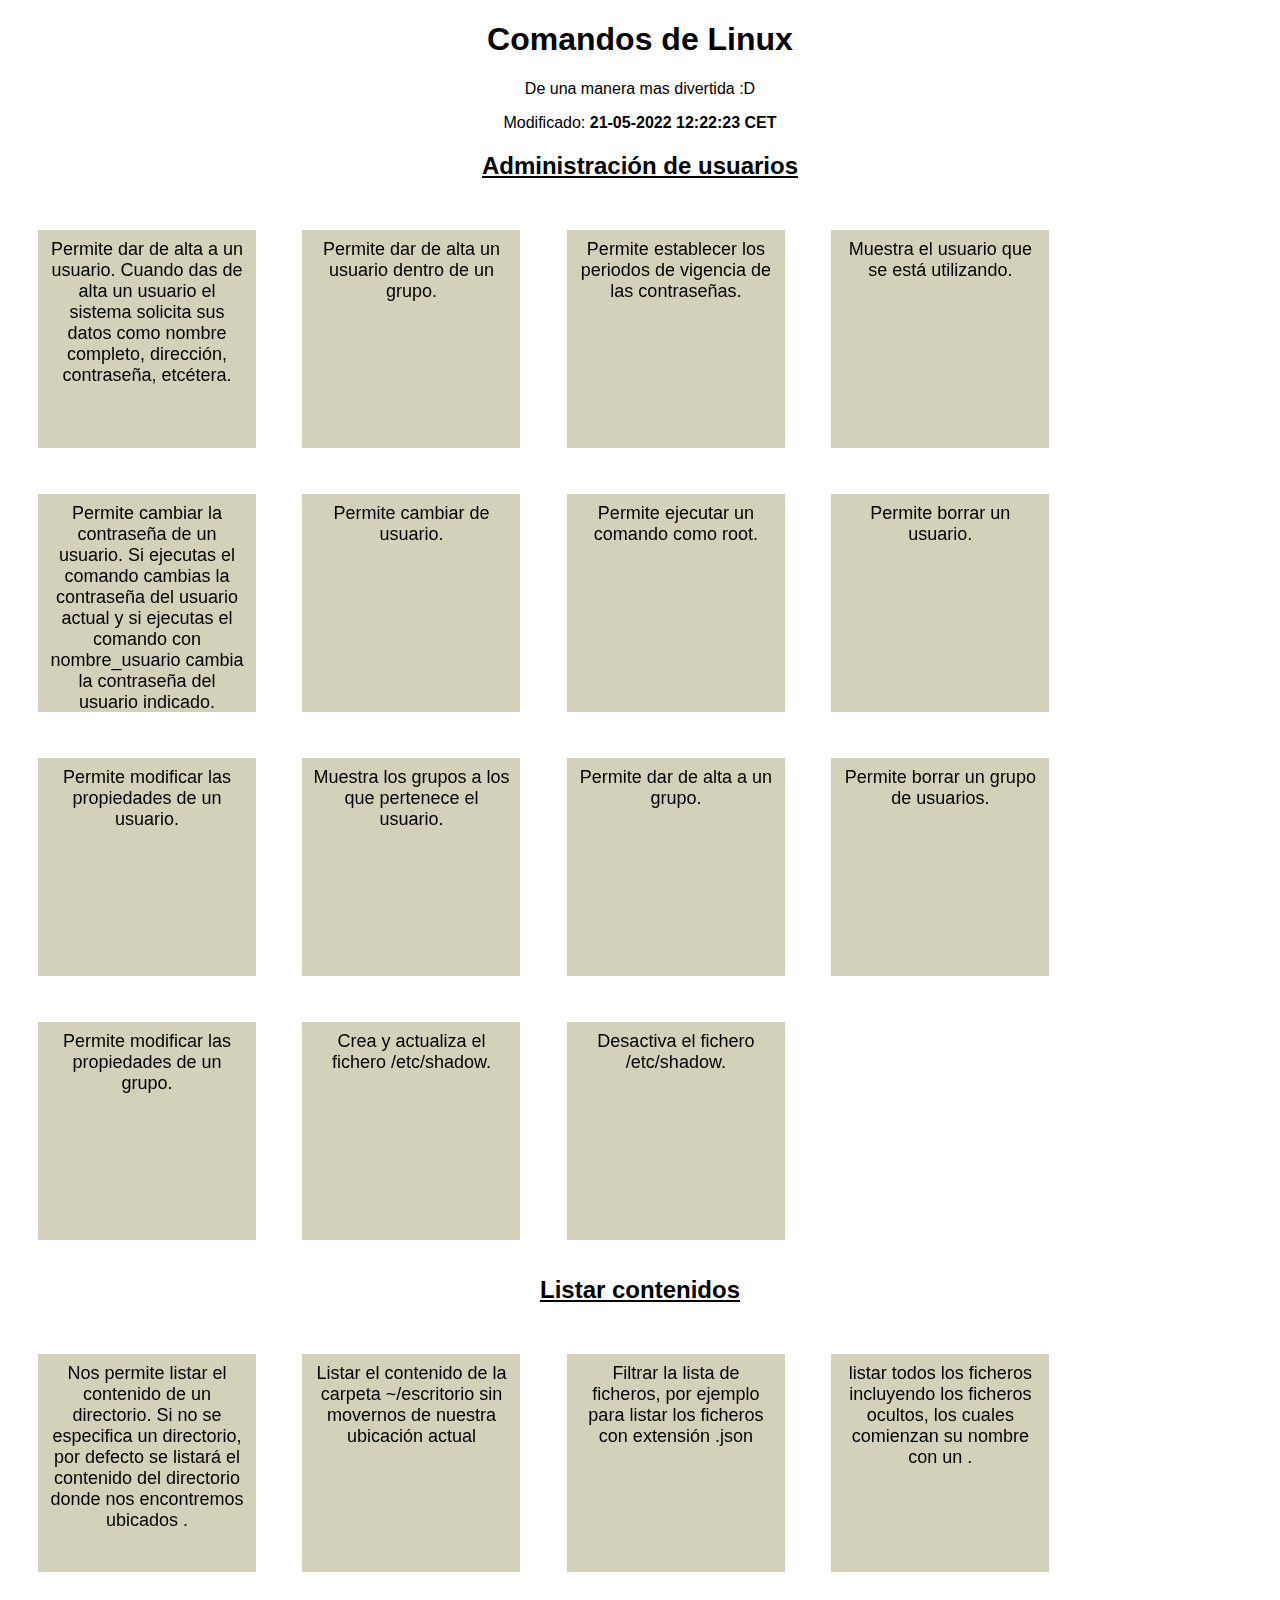
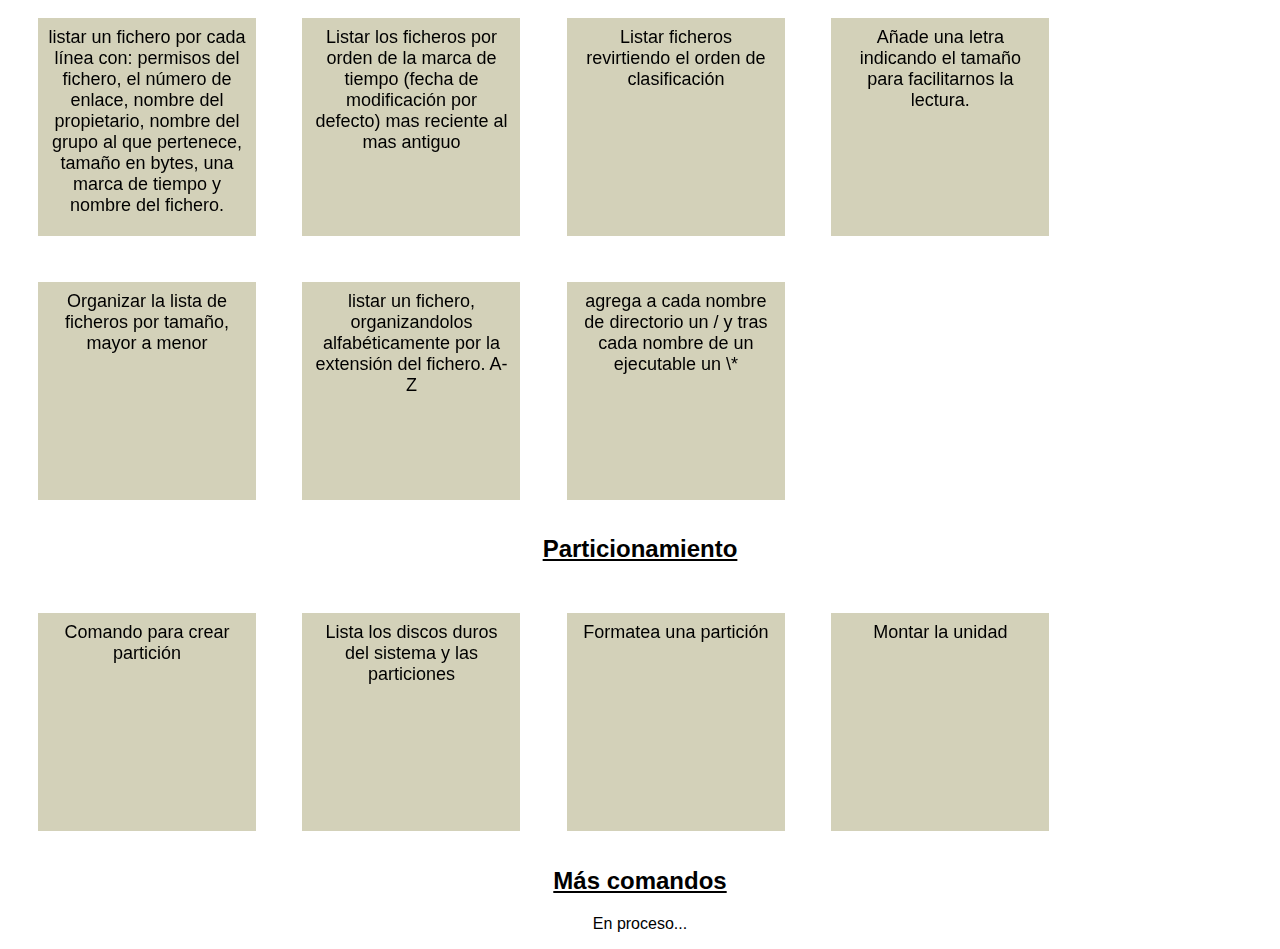
<file: docs/index.html>
<!DOCTYPE html>
<html lang="es">

<head>
  <meta charset="utf-8">
  <meta name="viewport" content="width=device-width, initial-scale=1.0">
  <meta name="author" content="Antonio Gil">
  <link href="style.css" rel="stylesheet">
  <link rel="stylesheet" href="https://maxcdn.bootstrapcdn.com/font-awesome/4.7.0/css/font-awesome.min.css" />
  <link rel="icon" type="image/x-icon" href="favicon.ico">
  <link rel="icon" type="image/x-icon" href="img/favicon.ico">
  <title>Tarjetas Linux</title>
</head>

<body>

  <h1>Comandos de <a href="https://www.muycanal.com/wp-content/uploads/2014/03/PCLinux.jpg">Linux</a></h1>
  <p>De una manera mas divertida :D</p>
  <p>Modificado: <strong>21-05-2022 12:22:23 CET</strong></p>

  <h2>Administración de usuarios</h2>

  <div class="flip-container">
    <div class="front">Permite dar de alta a un usuario. Cuando das de alta un usuario el sistema
      solicita sus datos como nombre completo, dirección, contraseña, etcétera.</div>
    <div class="back">adduser nombre_usuario</div>
  </div>
  <div class="flip-container">
    <div class="front">Permite dar de alta un usuario dentro de un grupo.</div>
    <div class="back">addgroup</div>
  </div>

  <div class="flip-container">
    <div class="front">Permite establecer los periodos de vigencia de las contraseñas.</div>
    <div class="back">chage</div>
  </div>

  <div class="flip-container">
    <div class="front">Muestra el usuario que se está utilizando.</div>
    <div class="back">id</div>
  </div>

  <div class="flip-container">
    <div class="front">Permite cambiar la contraseña de un usuario. Si ejecutas el comando cambias la contraseña del usuario actual y si ejecutas el comando con nombre_usuario cambia la contraseña del usuario indicado.</div>
    <div class="back">passwd</div>
  </div>

  <div class="flip-container">
    <div class="front">Permite cambiar de usuario.</div>
    <div class="back">su</div>
  </div>

  <div class="flip-container">
    <div class="front">Permite ejecutar un comando como root.</div>
    <div class="back">sudo</div>
  </div>

  <div class="flip-container">
    <div class="front">Permite borrar un usuario.</div>
    <div class="back">userdel nombre_usuario</div>
  </div>

  <div class="flip-container">
    <div class="front">Permite modificar las propiedades de un usuario.</div>
    <div class="back">usermod</div>
  </div>

  <div class="flip-container">
    <div class="front">Muestra los grupos a los que pertenece el usuario.</div>
    <div class="back">groups</div>
  </div>

  <div class="flip-container">
    <div class="front">Permite dar de alta a un grupo.</div>
    <div class="back">groupadd</div>
  </div>

  <div class="flip-container">
    <div class="front">Permite borrar un grupo de usuarios.</div>
    <div class="back">groupdel</div>
  </div>

  <div class="flip-container">
    <div class="front">Permite modificar las propiedades de un grupo.</div>
    <div class="back">groupmod</div>
  </div>

  <div class="flip-container">
    <div class="front">Crea y actualiza el fichero /etc/shadow.</div>
    <div class="back">pwconv</div>
  </div>

  <div class="flip-container">
    <div class="front">Desactiva el fichero /etc/shadow.</div>
    <div class="back">pwunconv</div>
  </div>

  <h2>Listar contenidos</h2>

  <div class="flip-container">
    <div class="front">Nos permite listar el contenido de un directorio. Si no se especifica un directorio, por defecto se listará el contenido del directorio donde nos encontremos ubicados .</div>
    <div class="back">ls</div>
  </div>

  <div class="flip-container">
    <div class="front">Listar el contenido de la carpeta ~/escritorio sin movernos de nuestra ubicación actual</div>
    <div class="back">ls ~/escritorio</div>
  </div>

  <div class="flip-container">
    <div class="front">Filtrar la lista de ficheros, por ejemplo para listar los ficheros con extensión .json</div>
    <div class="back">ls *.json</div>
  </div>

  <div class="flip-container">
    <div class="front">listar todos los ficheros incluyendo los ficheros ocultos, los cuales comienzan su nombre con un .</div>
    <div class="back">ls -a</div>
  </div>

  <div class="flip-container">
    <div class="front">listar un fichero por cada línea con: permisos del fichero, el número de enlace, nombre del propietario, nombre del grupo al que pertenece, tamaño en bytes, una marca de tiempo y nombre del fichero.</div>
    <div class="back">ls -l</div>
  </div>

  <div class="flip-container">
    <div class="front">Listar los ficheros por orden de la marca de tiempo (fecha de modificación por defecto) mas reciente al mas antiguo</div>
    <div class="back">ls -t</div>
  </div>

  <div class="flip-container">
    <div class="front">Listar ficheros revirtiendo el orden de clasificación</div>
    <div class="back">ls -r <br>TIP: si usas <em>ls -tr</em> listas los ficheros del más antiguo al más reciente.</div>
  </div>

  <div class="flip-container">
    <div class="front">Añade una letra indicando el tamaño para facilitarnos la lectura.</div>
    <div class="back">ls -h</div>
  </div>

  <div class="flip-container">
    <div class="front">Organizar la lista de ficheros por tamaño, mayor a menor</div>
    <div class="back">ls -S</div>
  </div>

  <div class="flip-container">
    <div class="front">listar un fichero, organizandolos alfabéticamente por la extensión del fichero. A-Z</div>
    <div class="back">ls -X</div>
  </div>

  <div class="flip-container">
    <div class="front">agrega a cada nombre de directorio un / y tras cada nombre de un ejecutable un \*</div>
    <div class="back">ls -F</div>
  </div>

  <h2>Particionamiento</h2>

  <div class="flip-container">
    <div class="front">Comando para crear partición</div>
    <div class="back">fdisk</div>
  </div>

  <div class="flip-container">
    <div class="front">Lista los discos duros del sistema y las particiones</div>
    <div class="back">fdisk -l</div>
  </div>

  <div class="flip-container">
    <div class="front">Formatea una partición</div>
    <div class="back">mkfs</div>
  </div>

  <div class="flip-container">
    <div class="front">Montar la unidad</div>
    <div class="back">mount</div>
  </div>

  <h2>Más comandos</h2>
  <p>En proceso...</p>

</body>

</html>
</file>
<file: docs/style.css>
body {
    font-family: 'Gill Sans', 'Gill Sans MT', Calibri, 'Trebuchet MS', sans-serif;
}
h1 {
    text-align: center;
}

p{
    text-align: center;
}

h2 {
    text-align: center;
    text-decoration: underline;
}

a {
    color: black;
    text-decoration: none;
}

.flip-container {
    -webkit-perspective: 500;
    -moz-perspective: 500;
    -ms-perspective: 500;
    perspective: 500;
    -ms-transform: perspective(500px);
    -moz-transform: perspective(500px);
    -moz-transform-style: preserve-3d;
    -ms-transform-style: preserve-3d;
    margin: 30px;
    display: inline-block;
    position: relative;
    text-align: center;
}

.flip-container, .front, .back {
    width: 200px;
    height: 200px;
}

.flip-container:hover .front {
    -webkit-transform: rotateY(180deg);
    -moz-transform: rotateY(180deg);
    -o-transform: rotateY(180deg);
    -ms-transform: rotateY(180deg);
    transform: rotateY(180deg);
}
.flip-container:hover .back {
    -webkit-transform: rotateY(0deg);
    -moz-transform: rotateY(0deg);
    -o-transform: rotateY(0deg);
    -ms-transform: rotateY(0deg);
    transform: rotateY(0deg);
    z-index: 3;
}

.front, .back {
    -webkit-backface-visibility: hidden;
    -moz-backface-visibility: hidden;
    -ms-backface-visibility: hidden;
    backface-visibility: hidden;
    -webkit-transition: 0.6s;
    -moz-transition: 0.6s;
    -o-transition: 0.6s;
    -ms-transition: 0.6s;
    transition: 0.6s;
    position: absolute;
    padding: 0.5em;
    top: 0px;
    left: 0px;
}
.front {
    font-size: 18px;
    background: rgb(211, 209, 185);
    z-index: 2;
}
.back {
    background: green;
    -webkit-transform: rotateY(-180deg);
    -moz-transform: rotateY(-180deg);
    -o-transform: rotateY(-180deg);
    -ms-transform: rotateY(-180deg);
    transform: rotateY(-180deg);
    font-size: 20px;
    font-weight: bold;
    font-family: 'Gill Sans', 'Gill Sans MT', Calibri, 'Trebuchet MS', sans-serif;
}
</file>
